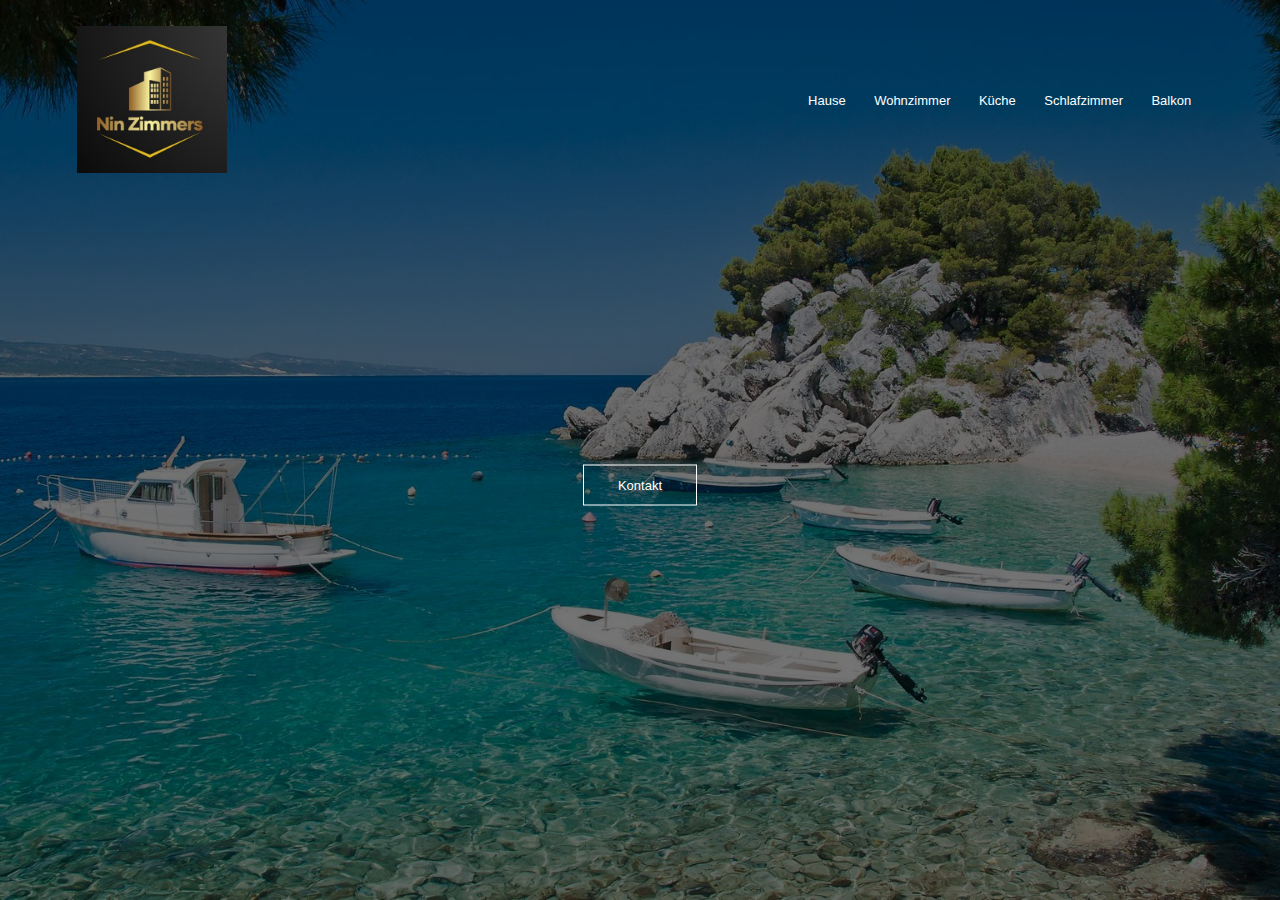
<file: index.html>
<!DOCTYPE html>
<html>
<head>
    <meta name="viewport" content="with=device-width, initial-scale=1.0">
    <title>Nin Zimmer</title>
    <link rel="stylesheet" href="style.css">
    <link rel="preconnect" href="https://fonts.gstatic.com">
    <link rel="preconnect" href="https://fonts.googleapis.com/css3?family=Poppins:wght@100;200;300;400;600;700&display=swap" rel="stylesheet">
    <link rel="stylesheet" href="https://stackpath.bootstrapcdn.com/font-awesome/4.7.0/css/font-awesome.min.css">
</head>
<body>
    <section class="header">
        <nav>
            <a href="index.html"><img src="Pictures/icon.jpg"></a>
            <div class="nav-links" id="navLinks">
                <i class="fa fa-times" onclick="hideMenu()"></i>
                <ul>
                    <li><a href="hause.html">Hause</a></li>
                    <li><a href="wohnzimmer.html">Wohnzimmer</a></li>
                    <li><a href="küche.html">Küche</a></li>
                    <li><a href="schlafzimmer.html">Schlafzimmer</a></li>
                    <li><a href="balkon.html">Balkon</a></li>
              </ul> 
            </div>
            <i class="fa fa-bars" onclick="showMenu()"></i>       
        </nav>

        <div class="text-box">
            <h1></h1>
            <p></p>
            <a href="kontakt.html" class="hero-btn">Kontakt</a>
        </div>

    </section>





<!---ADDING JAVASCRIPT CODE FUNCTION FOR BUTTONS-->
<script>

    var navLinks = document.getElementById("navLinks");
    function showMenu(){
        navLinks.style.right = "0"
    }
    function hideMenu(){
        navLinks.style.right = "-200px"
    }

</script>




</body>
</html>
</file>
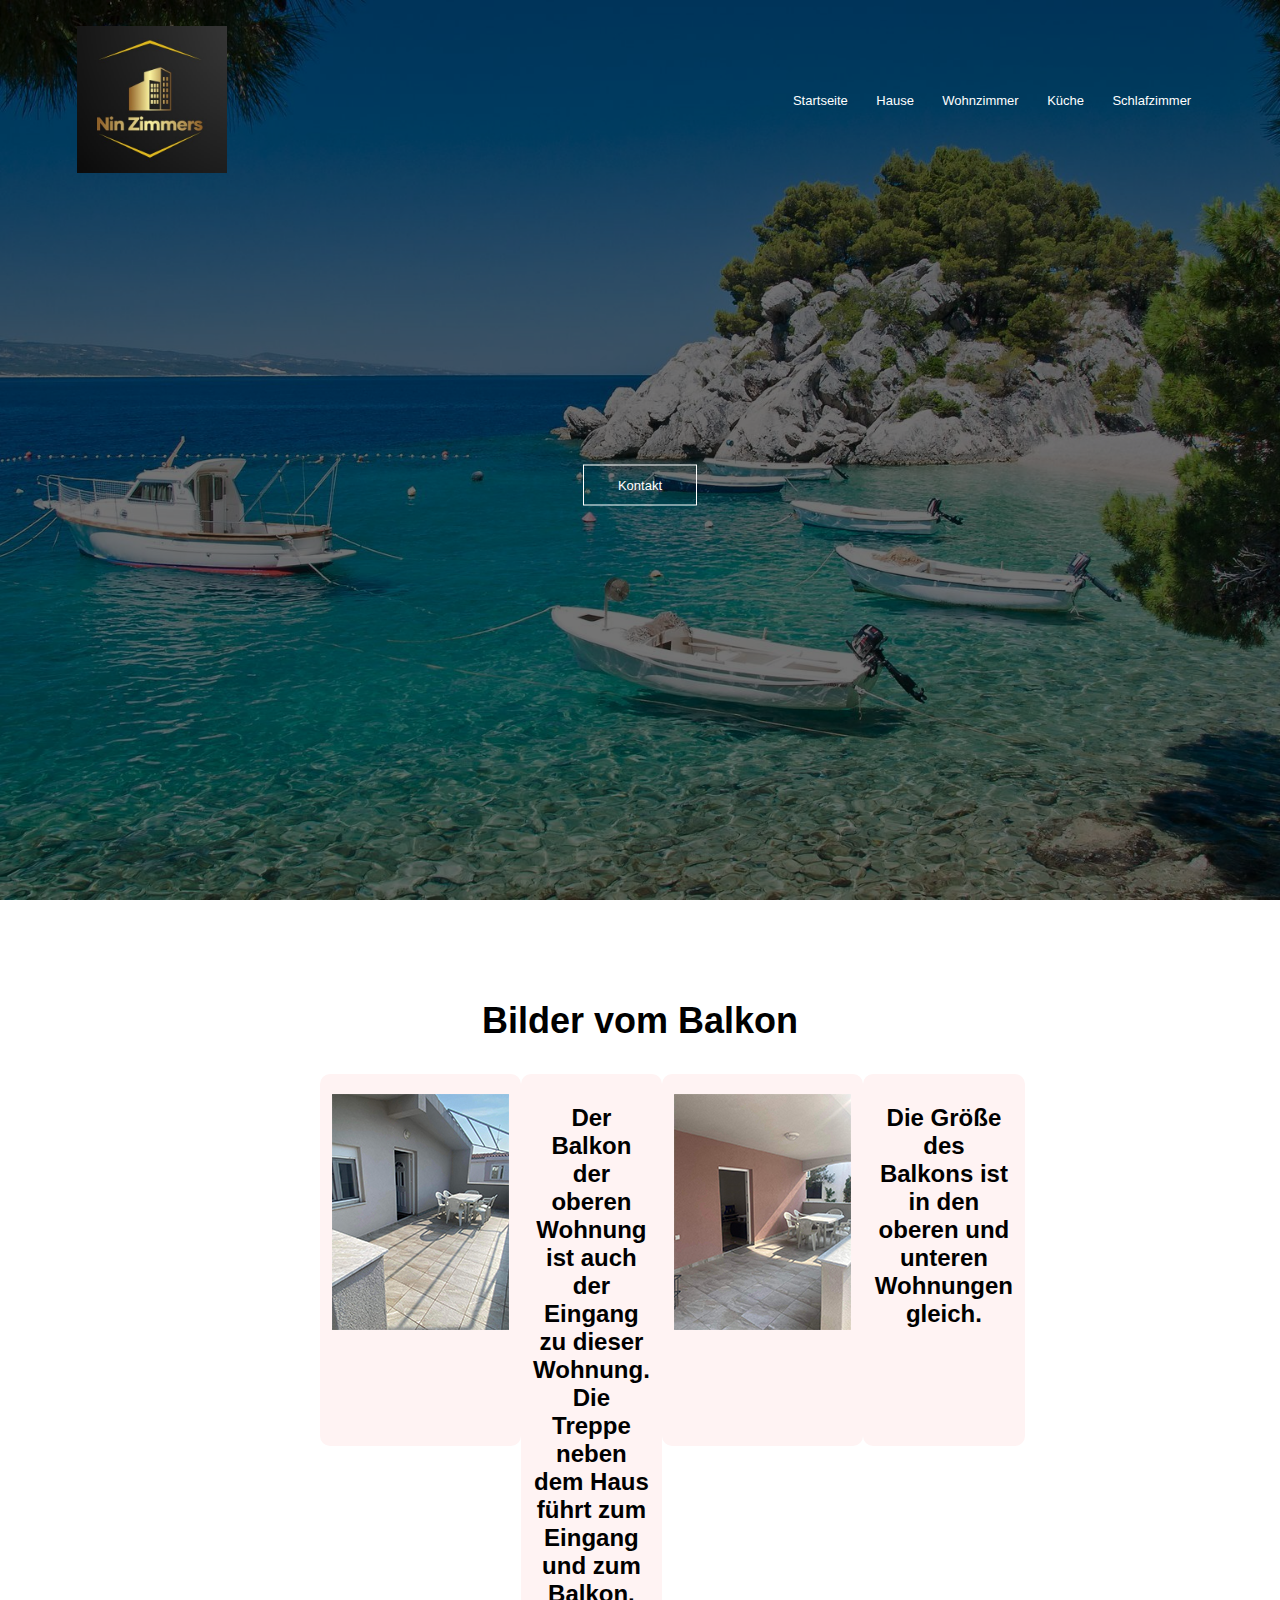
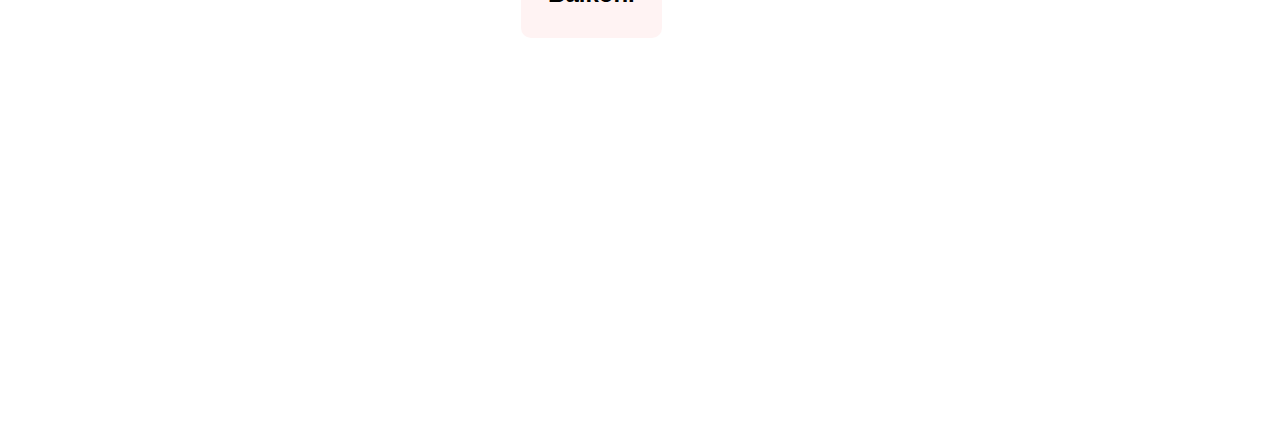
<file: balkon.html>
<!DOCTYPE html>
<html>
<head>
    <meta name="viewport" content="with=device-width, initial-scale=1.0">
    <title>Nin Zimmer</title>
    <link rel="stylesheet" href="style.css">
    <link rel="preconnect" href="https://fonts.gstatic.com">
    <link rel="preconnect" href="https://fonts.googleapis.com/css3?family=Poppins:wght@100;200;300;400;600;700&display=swap" rel="stylesheet">
    <link rel="stylesheet" href="https://stackpath.bootstrapcdn.com/font-awesome/4.7.0/css/font-awesome.min.css">
</head>
<body>
    <section class="header">
        <nav>
            <a href="index.html"><img src="Pictures/icon.jpg"></a>
            <div class="nav-links" id="navLinks">
                <i class="fa fa-times" onclick="hideMenu()"></i>
                <ul>
                    <li><a href="index.html">Startseite</a></li>
                    <li><a href="hause.html">Hause</a></li>
                    <li><a href="wohnzimmer.html">Wohnzimmer</a></li>
                    <li><a href="küche.html">Küche</a></li>
                    <li><a href="schlafzimmer.html">Schlafzimmer</a></li>
              </ul> 
            </div>
            <i class="fa fa-bars" onclick="showMenu()"></i>       
        </nav>

        <div class="text-box">
            <h1></h1>
            <p></p>
            <a href="kontakt.html" class="hero-btn">Kontakt</a>
        </div>

    </section>

<!----Balkon---->

<section class="balkon">
    <h1><b>Bilder vom Balkon</b></h1>

    <div class="row">
        <div class="balkon-col">
            <img src="Pictures/Balkon/Balkon.jpg">
        </div>
        <div class="balkon-col1">
            <h2>Der Balkon der oberen Wohnung ist auch der Eingang zu dieser Wohnung. Die Treppe neben dem Haus führt zum Eingang und zum Balkon.</h2>
        </div>
        <div class="balkon-col">
            <img src="Pictures/Balkon/Balkon1.jpg">
        </div>
        <div class="balkon-col2">
            <h2>Die Größe des Balkons ist in den oberen und unteren Wohnungen gleich.</h2>
        </div>
    </div>
</section>



</body>



<!---ADDING JAVASCRIPT CODE FUNCTION FOR BUTTONS-->
<script>

    var navLinks = document.getElementById("navLinks");
    function showMenu(){
        navLinks.style.right = "0"
    }
    function hideMenu(){
        navLinks.style.right = "-200px"
    }

</script>




</body>
</html>
</file>
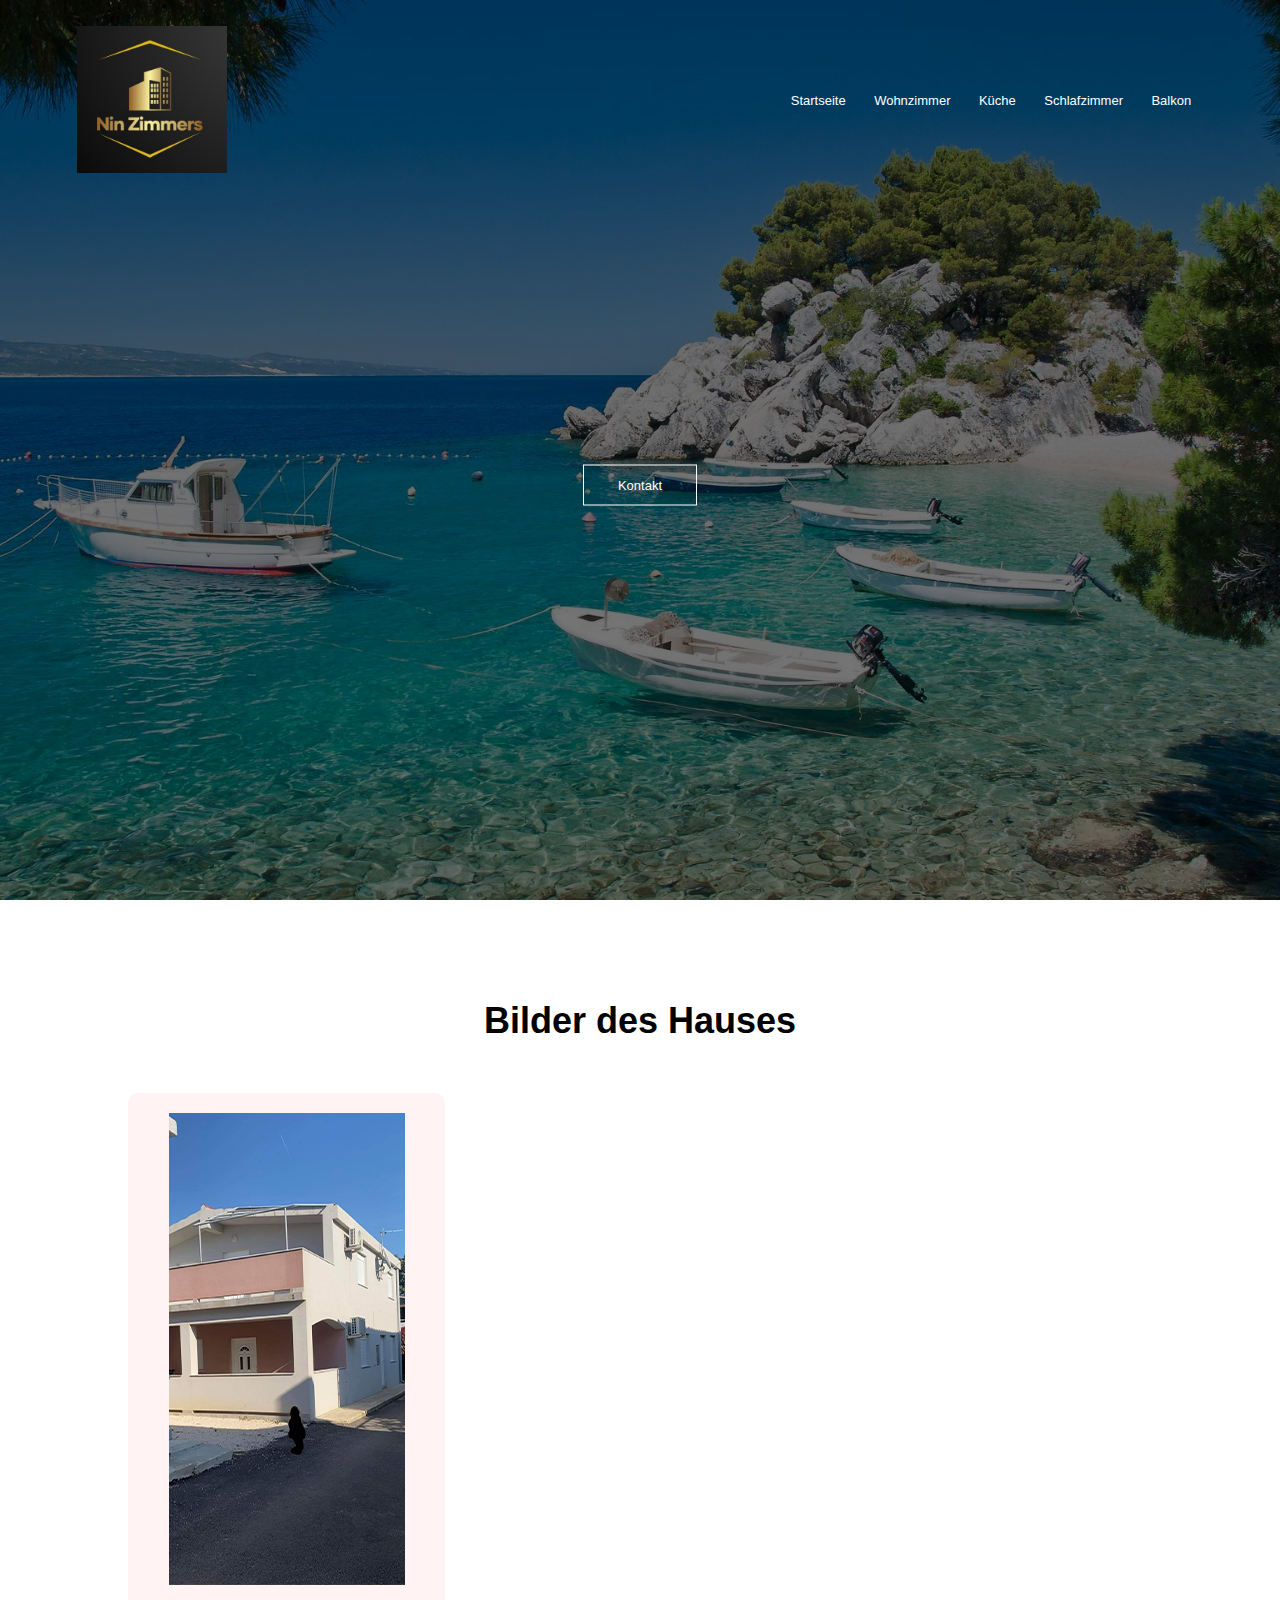
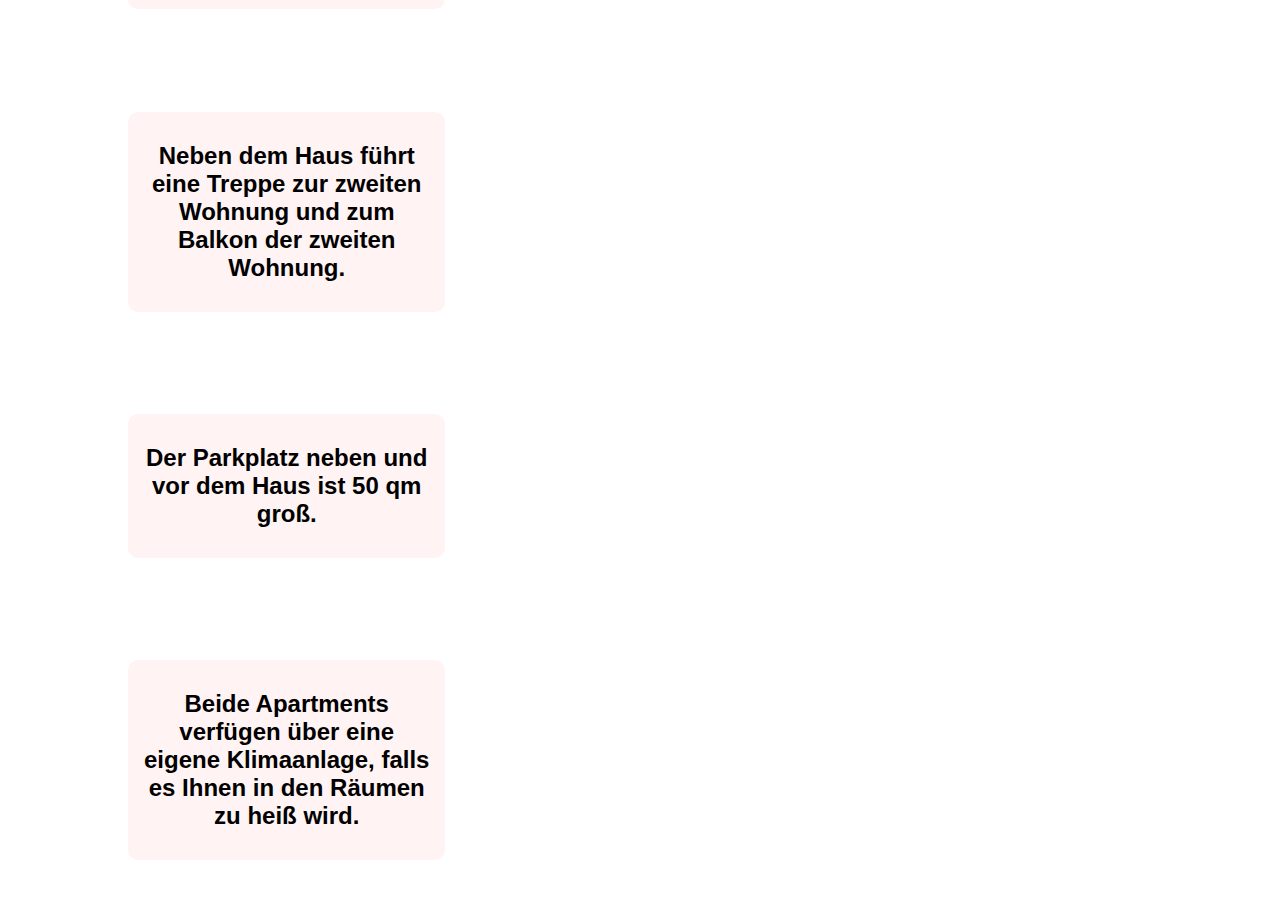
<file: hause.html>
<!DOCTYPE html>
<html>
<head>
    <meta name="viewport" content="with=device-width, initial-scale=1.0">
    <title>Nin Zimmer</title>
    <link rel="stylesheet" href="style.css">
    <link rel="preconnect" href="https://fonts.gstatic.com">
    <link rel="preconnect" href="https://fonts.googleapis.com/css3?family=Poppins:wght@100;200;300;400;600;700&display=swap" rel="stylesheet">
    <link rel="stylesheet" href="https://stackpath.bootstrapcdn.com/font-awesome/4.7.0/css/font-awesome.min.css">
</head>
<body>
    <section class="header">
        <nav>
            <a href="index.html"><img src="Pictures/icon.jpg"></a>
            <div class="nav-links" id="navLinks">
                <i class="fa fa-times" onclick="hideMenu()"></i>
                <ul>
                    <li><a href="index.html">Startseite</a></li>
                    <li><a href="wohnzimmer.html">Wohnzimmer</a></li>
                    <li><a href="küche.html">Küche</a></li>
                    <li><a href="schlafzimmer.html">Schlafzimmer</a></li>
                    <li><a href="balkon.html">Balkon</a></li>
              </ul> 
            </div>
            <i class="fa fa-bars" onclick="showMenu()"></i>       
        </nav>

        <div class="text-box">
            <h1></h1>
            <p></p>
            <a href="kontakt.html" class="hero-btn">Kontakt</a>
        </div>

    </section>

<!--Hause-->

<section class="hause">
    <h1>Bilder des Hauses</h1>

    <div class="row">
        <div class="hause-col"><img src="Pictures/Hause/House.jpg"></div>
    </div>
    <div class="row">
        <div class="hause-col"><h2>Neben dem Haus führt eine Treppe zur zweiten Wohnung und zum Balkon der zweiten Wohnung.</h2></div>
    </div>
    <div class="row">
        <div class="hause-col"><h2>Der Parkplatz neben und vor dem Haus ist 50 qm groß.</h2></div>
    </div>
    <div class="row">
        <div class="hause-col"><h2>Beide Apartments verfügen über eine eigene Klimaanlage, falls es Ihnen in den Räumen zu heiß wird.</h2></div>
    </div>
</section>







<!---ADDING JAVASCRIPT CODE FUNCTION FOR BUTTONS-->
<script>

    var navLinks = document.getElementById("navLinks");
    function showMenu(){
        navLinks.style.right = "0"
    }
    function hideMenu(){
        navLinks.style.right = "-200px"
    }

</script>




</body>
</html>
</file>
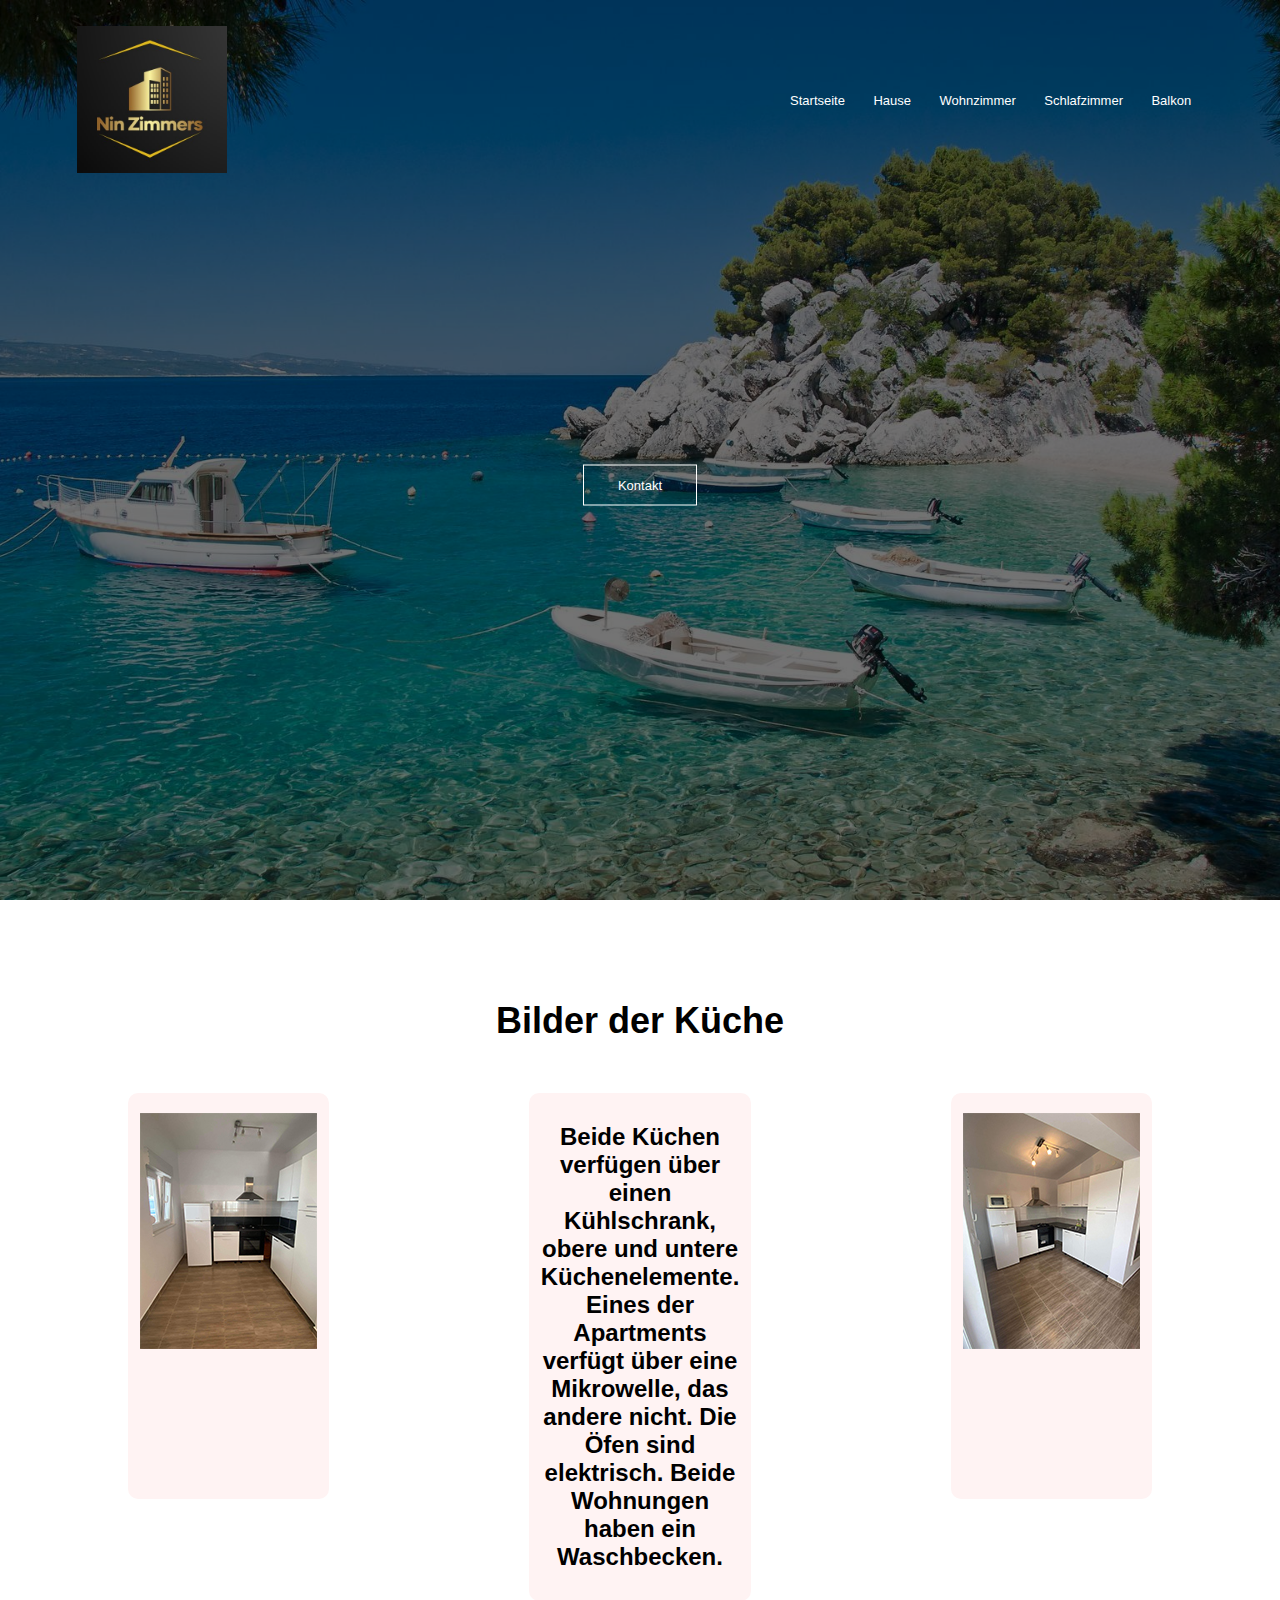
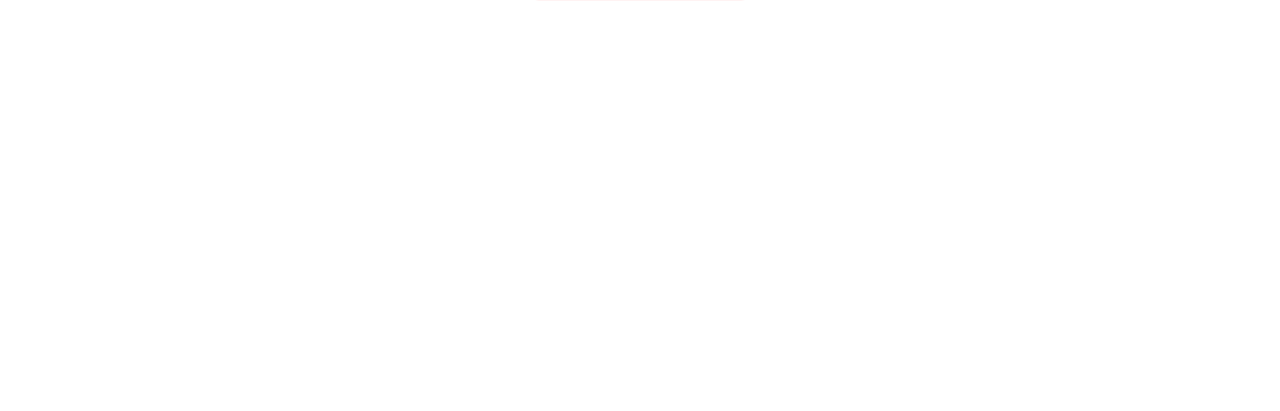
<file: küche.html>
<!DOCTYPE html>
<html>
<head>
    <meta name="viewport" content="with=device-width, initial-scale=1.0">
    <title>Nin Zimmer</title>
    <link rel="stylesheet" href="style.css">
    <link rel="preconnect" href="https://fonts.gstatic.com">
    <link rel="preconnect" href="https://fonts.googleapis.com/css3?family=Poppins:wght@100;200;300;400;600;700&display=swap" rel="stylesheet">
    <link rel="stylesheet" href="https://stackpath.bootstrapcdn.com/font-awesome/4.7.0/css/font-awesome.min.css">
</head>
<body>
    <section class="header">
        <nav>
            <a href="index.html"><img src="Pictures/icon.jpg"></a>
            <div class="nav-links" id="navLinks">
                <i class="fa fa-times" onclick="hideMenu()"></i>
                <ul>
                    <li><a href="index.html">Startseite</a></li>
                    <li><a href="hause.html">Hause</a></li>
                    <li><a href="wohnzimmer.html">Wohnzimmer</a></li>
                    <li><a href="schlafzimmer.html">Schlafzimmer</a></li>
                    <li><a href="balkon.html">Balkon</a></li>
              </ul> 
            </div>
            <i class="fa fa-bars" onclick="showMenu()"></i>       
        </nav>

        <div class="text-box">
            <h1></h1>
            <p></p>
            <a href="kontakt.html" class="hero-btn">Kontakt</a>
        </div>

    </section>

<!----Kuche---->

<section class="kuche">
    <h1><b>Bilder der Küche</b></h1>

    <div class="row">
        <div class="kuche-col">
            <img src="Pictures/Kuche/Kuche.jpg">
        </div>
        <div class="kuche-col1">
            <h2>Beide Küchen verfügen über einen Kühlschrank, obere und untere Küchenelemente. Eines der Apartments verfügt über eine Mikrowelle, das andere nicht. Die Öfen sind elektrisch. Beide Wohnungen haben ein Waschbecken.</h2>
        </div>
        <div class="kuche-col">
            <img src="Pictures/Kuche/Kuche1.jpg">
        </div>
    </div>
</section>





<!---ADDING JAVASCRIPT CODE FUNCTION FOR BUTTONS-->
<script>

    var navLinks = document.getElementById("navLinks");
    function showMenu(){
        navLinks.style.right = "0"
    }
    function hideMenu(){
        navLinks.style.right = "-200px"
    }

</script>




</body>
</html>
</file>
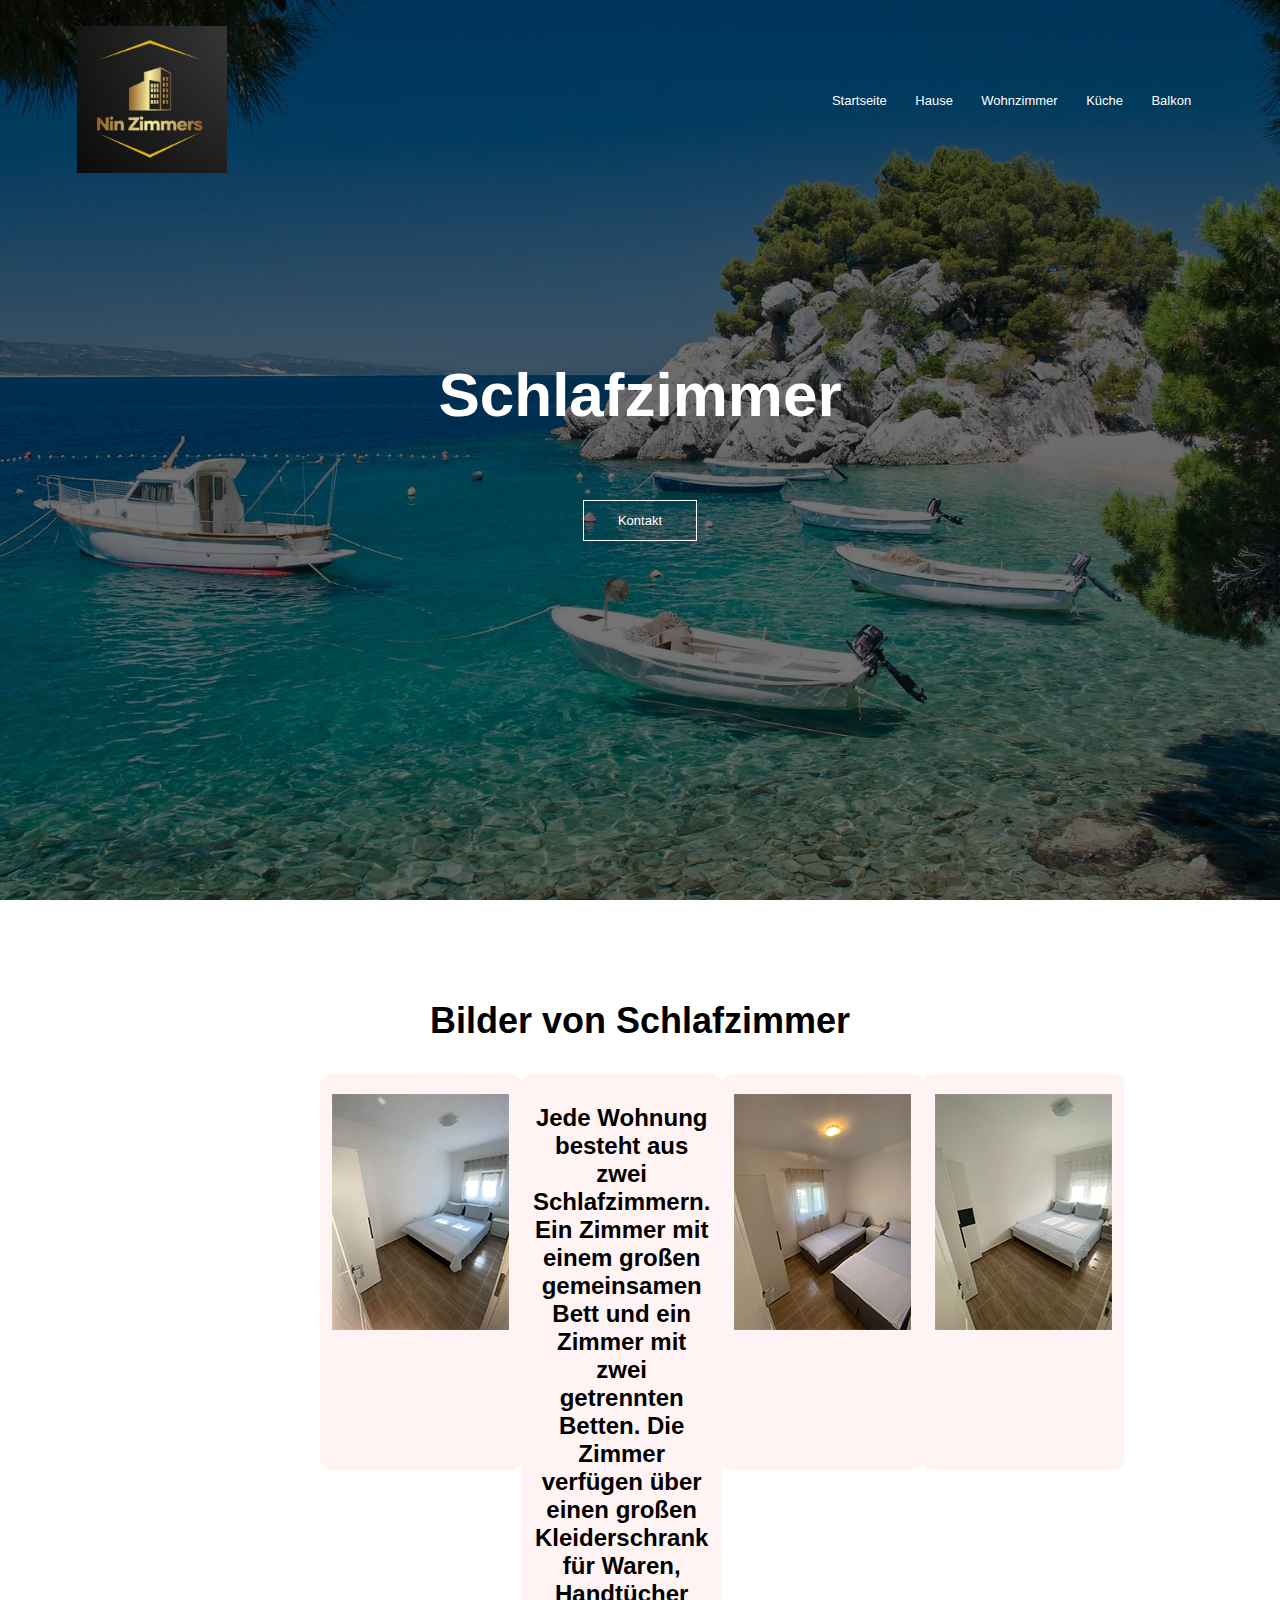
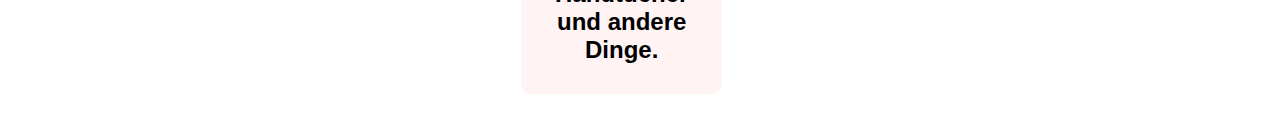
<file: schlafzimmer.html>
<!DOCTYPE html>
<html>
<head>
    <meta name="viewport" content="with=device-width, initial-scale=1.0">
    <title>Nin Zimmer</title>
    <link rel="stylesheet" href="style.css">
    <link rel="preconnect" href="https://fonts.gstatic.com">
    <link rel="preconnect" href="https://fonts.googleapis.com/css3?family=Poppins:wght@100;200;300;400;600;700&display=swap" rel="stylesheet">
    <link rel="stylesheet" href="https://stackpath.bootstrapcdn.com/font-awesome/4.7.0/css/font-awesome.min.css">
</head>
<body>
    <section class="header">
        <nav>
            <a href="index.html"><img src="Pictures/icon.jpg"></a>
            <div class="nav-links" id="navLinks">
                <i class="fa fa-times" onclick="hideMenu()"></i>
                <ul>
                    <li><a href="index.html">Startseite</a></li>
                    <li><a href="hause.html">Hause</a></li>
                    <li><a href="wohnzimmer.html">Wohnzimmer</a></li>
                    <li><a href="küche.html">Küche</a></li>
                    <li><a href="balkon.html">Balkon</a></li>
              </ul> 
            </div>
            <i class="fa fa-bars" onclick="showMenu()"></i>       
        </nav>

        <div class="text-box">
            <h1>Schlafzimmer</h1>
            <p></p>
            <a href="kontakt.html" class="hero-btn">Kontakt</a>
        </div>

    </section>



<!----Schlafzimmer---->

<section class="schlafzimmer">
    <h1><b>Bilder von Schlafzimmer<b></h1>

        <div class="row">
            <div class="schlafzimmer-col">
                <img src="Pictures/Schlafzimmer/Schlafzimmer.jpg">
            </div>
            <div class="schlafzimmer-col1">
                <h2>Jede Wohnung besteht aus zwei Schlafzimmern. Ein Zimmer mit einem großen gemeinsamen Bett und ein Zimmer mit zwei getrennten Betten. Die Zimmer verfügen über einen großen Kleiderschrank für Waren, Handtücher und andere Dinge.</h2>
            </div>
            <div class="schlafzimmer-col">
                <img src="Pictures/Schlafzimmer/Schlafzimmer2.jpg">
            </div>
            <div class="schlafzimmer-col">
                <img src="Pictures/Schlafzimmer/Schlafzimmer.3.jpg">
            </div>
        </div>
</section>


<!---ADDING JAVASCRIPT CODE FUNCTION FOR BUTTONS-->
<script>

    var navLinks = document.getElementById("navLinks");
    function showMenu(){
        navLinks.style.right = "0"
    }
    function hideMenu(){
        navLinks.style.right = "-200px"
    }

</script>




</body>
</html>
</file>
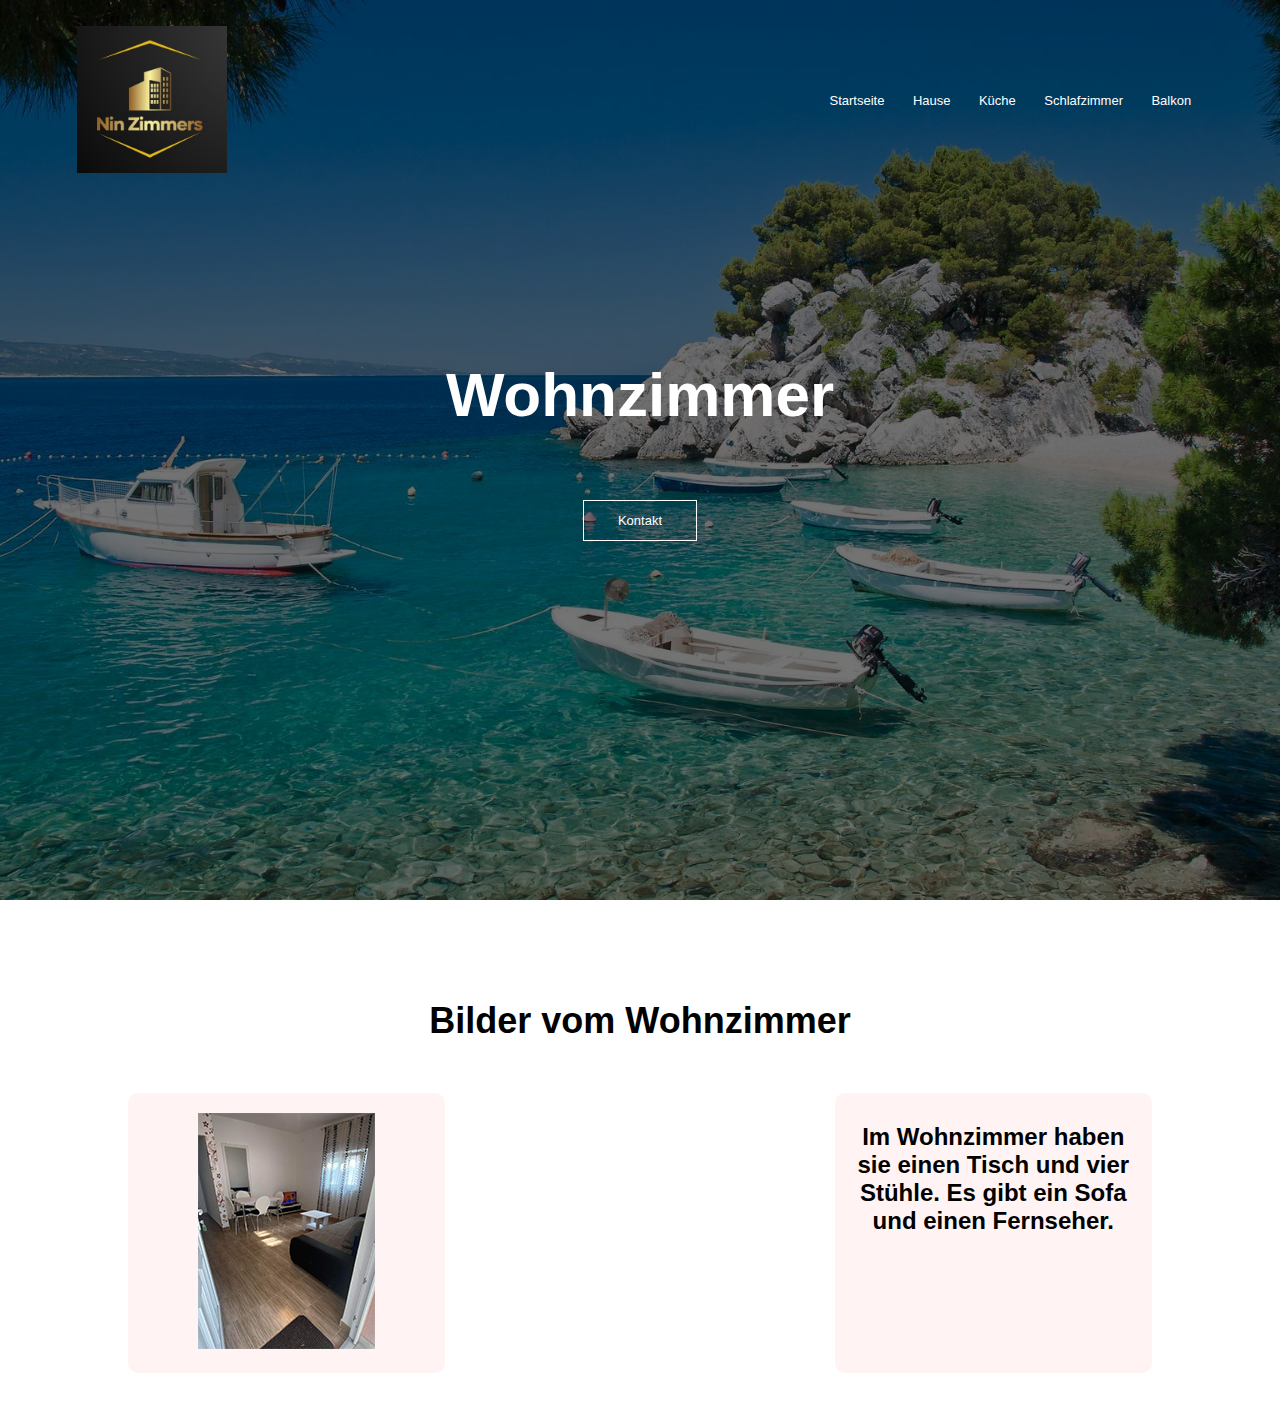
<file: wohnzimmer.html>
<!DOCTYPE html>
<html>
<head>
    <meta name="viewport" content="with=device-width, initial-scale=1.0">
    <title>Haris Zimmer</title>
    <link rel="stylesheet" href="style.css">
    <link rel="preconnect" href="https://fonts.gstatic.com">
    <link rel="preconnect" href="https://fonts.googleapis.com/css3?family=Poppins:wght@100;200;300;400;600;700&display=swap" rel="stylesheet">
    <link rel="stylesheet" href="https://stackpath.bootstrapcdn.com/font-awesome/4.7.0/css/font-awesome.min.css">
</head>
<body>
    <section class="header">
        <nav>
            <a href="index.html"><img src="Pictures/icon.jpg"></a>
            <div class="nav-links" id="navLinks">
                <i class="fa fa-times" onclick="hideMenu()"></i>
                <ul>
                    <li><a href="index.html">Startseite</a></li>
                    <li><a href="hause.html">Hause</a></li>
                    <li><a href="küche.html">Küche</a></li>
                    <li><a href="schlafzimmer.html">Schlafzimmer</a></li>
                    <li><a href="balkon.html">Balkon</a></li>
              </ul> 
            </div>
            <i class="fa fa-bars" onclick="showMenu()"></i>       
        </nav>

        <div class="text-box">
            <h1>Wohnzimmer</h1>
            <p></p>
            <a href="kontakt.html" class="hero-btn">Kontakt</a>
        </div>

    </section>


<!-----Wohnzimmer------>


<section class="wohnzimmer">
    <h1><b>Bilder vom Wohnzimmer<b></h1>

        <div class="row">
            <div class="wohnzimmer-col">
                <img src="Pictures/Wohnzimmer/Wohnzimmer.jpg">
            </div>
            <div class="wohnzimmer-col">
                <h2>Im Wohnzimmer haben sie einen Tisch und vier Stühle. Es gibt ein Sofa und einen Fernseher.</h2>
            </div>
        </div>

</section>




<!---ADDING JAVASCRIPT CODE FUNCTION FOR BUTTONS-->
<script>

    var navLinks = document.getElementById("navLinks");
    function showMenu(){
        navLinks.style.right = "0"
    }
    function hideMenu(){
        navLinks.style.right = "-200px"
    }

</script>




</body>
</html>
</file>
<file: style.css>
*{
    margin: 0;
    padding: 0;
    font-family: 'Poppins', sans-serif;
}
.header{
    min-height: 100vh;
    width: 100%;
    /*background-image: (rgba(4,9,20,0.7),rgba(4,9,20,0.7)),url(background.png);*/
    background-position: center;
    background-image: url(background.png);
    background-size: cover;
    position: relative;
}
nav{
    display: flex;
    padding: 2% 6%;
    justify-content: space-between;
    align-items: center;
}
nav img{
    width: 150px;
}
.nav-links{
    flex: 1;
    text-align: right;
}
.nav-links ul li{
    list-style: none;
    display: inline-block;
    padding: 8px 12px;
    position: relative;   
}
.nav-links ul li a{
    color: #fff;
    text-decoration: none;
    font-size: 13px;
}
.nav-links ul li::after{
    content: '';
    width: 0%;
    height: 2px;
    background: #00e1ff;
    display: block;
    margin: auto;
    transition: 0.5s;
}
.nav-links ul li:hover::after{
    width: 100%;
}
.text-box{
    width: 90%;
    color: #fff;
    position: absolute;
    top: 50%;
    left: 50%;
    transform: translate(-50%,-50%);
    text-align: center;
}
.text-box h1{
    font-size: 62px;
}
.text-box p{
    margin: 10px 0 40px;
    font-size: 14px;
    color: #fff;
}
.hero-btn{
    display: inline-block;
    text-decoration: none;
    color: #fff;
    border: 1px solid #fff;
    padding: 12px 34px;
    font-size: 13px;
    background: transparent;
    position: relative;
    cursor: pointer;
}
.hero-btn:hover{
    border: 1px solid #00e1ff;
    background: #00e1ff;
    transition: 1.3s;
}

nav .fa{
    display: none;
}

@media(max-width: 700px){
    .text-box h1{
        font-size: 20px;
    }
    .nav-links ul li{
        display: block;
    }
    .nav-links{
        position: absolute;
        background: #00e1ff;
        height: 100vh;
        width: 200px;
        top: 0;
        right: -200px;
        text-align: left;
        z-index: 2;
        transition: 1s;
    }
    nav .fa{
        display: block;
        color: #fff;
        margin: 10px;
        font-size: 22px;
        cursor: pointer;
    }
    .nav-links ul{
        padding: 30px;
    }
}

/*----- hause -----*/

.hause{
    width: 80%;
    margin: auto;
    text-align: center;
    padding-top: 100px;
}
h1{
    font-size: 36px;
    font-weight: 600;
}

p{
    color: #fff;
    font-size: 14px;
    font-weight: 300;
    line-height: 22px;
    padding: 10px;
}

.row{
    margin-top: 5%;
    display: flex;
    justify-content: space-between;
}

.hause-col{
    flex-basis: 31%;
    background: #fff3f3;
    border-radius: 10px;
    margin-bottom: 5%;
    padding: 20px 12px;
    box-sizing: border-box;
    transition: 1.5;
}
h2{
    text-align: center;
    font-weight: 600;
    margin: 10px 0;
}
.hause-col:hover{
    box-shadow: 0 0 20px 0px rgba(0,0,0,0.2);
}
@media(max-width: 700px){
    .row{
        flex-direction: column;
    }
}

/*---wohnzimmer---*/

.wohnzimmer{
    width: 80%;
    margin: auto;
    text-align: center;
    padding-top: 100px;
}

.row{
    margin-top: 5%;
    display: flex;
    justify-content: space-between;
}

.wohnzimmer-col{
    flex-basis: 31%;
    background: #fff3f3;
    border-radius: 10px;
    margin-bottom: 5%;
    padding: 20px 12px;
    box-sizing: border-box;
    transition: 1.5;    
}
.wohnzimmer-col:hover{
    box-shadow: 0 0 20px 0px rgba(0,0,0,0.2);
}


/*---Kuche---*/

.kuche{
    width: 80%;
    margin: auto;
    text-align: center;
    padding-top: 100px;
}

.row{
    margin-top: 5%;
    display: flex;
    justify-content: space-between;
}

.kuche-col1{
    flex-basis: 31px;
    background: #fff3f3;
    border-radius: 10px;
    margin-bottom: 40%;
    padding: 20px 12px;
    box-sizing: border-box;
    transition: 1.5;
}
.kuche-col{
    flex-basis: 31px;
    background: #fff3f3;
    border-radius: 10px;
    margin-bottom: 50%;
    padding: 20px 12px;
    box-sizing: border-box;
    transition: 1.5;
}
.kuche-col:hover{
    box-shadow: 0 0 20px 0px rgba(0,0,0,0.2);
}
.kuche-col1:hover{
    box-shadow: 0 0 20px 0px rgba(0,0,0,0.2);
}


/*---Schlafzimmer---*/

.schlafzimmer{
    width: 50%;
    margin: auto;
    text-align: center;
    padding-top: 100px;
}

.row{
    margin-top: 5%;
    display: flex;
    justify-content: space-between;
}

.schlafzimmer-col{
    flex-basis: 31px;
    background: #fff3f3;
    border-radius: 10px;
    margin-bottom: 40%;
    padding: 20px 12px;
    box-sizing: border-box;
    transition: 1.5s;
}
.schlafzimmer-col1{
    flex-basis: 31px;
    background: #fff3f3;
    border-radius: 10px;
    margin-bottom: 5%;
    padding: 20px 12px;
    box-sizing: border-box;
    transition: 1.5s;
}
.schlafzimmer-col:hover{
    box-shadow: 0 0 20px 0px rgba(0,0,0,0.2);
}
.schlafzimmer-col1:hover{
    box-shadow: 0 0 20px 0px rgba(0,0,0,0.2);
}


/*---Balkon---*/

.balkon{
    width: 50%;
    margin: auto;
    text-align: center;
    padding-top: 100px;
}
.row{
    margin-top: 5%;
    display: flex;
    justify-content: space-between;
}

.balkon-col{
    flex-basis: 31px;
    background: #fff3f3;
    border-radius: 10px;
    margin-bottom: 90%;
    padding: 20px 12px;
    box-sizing: border-box;
    transition: 1.5s;
}
.balkon-col1{
    flex-basis: 31px;
    background: #fff3f3;
    border-radius: 10px;
    margin-bottom: 60%;
    padding: 20px 12px;
    box-sizing: border-box;
    transition: 1.5s;
}
.balkon-col2{
    flex-basis: 31px;
    background: #fff3f3;
    border-radius: 10px;
    margin-bottom: 90%;
    padding: 20px 12px;
    box-sizing: border-box;
    transition: 1.5s;
}
.balkon-col:hover{
    box-shadow: 0 0 20px 0px rgba(0,0,0,0.2)
}
.balkon-col1:hover{
    box-shadow: 0 0 20px 0px rgba(0,0,0,0.2)
}
.balkon-col2:hover{
    box-shadow: 0 0 20px 0px rgba(0,0,0,0.2);
}



/*---- About Us Page ----*/

.sub-header{
    height: 50vh;
    width: 100%;
    background-image: linear-gradient(rgba(4,9,30,0.7),rgba(4,9,30,0.7)),url(Pictures/background.jpg);
    background-position: center;
    background-size: cover;
    position: relative;
    text-align: center;
    color: #ffffff;
}
.sub-header h1{
    margin-top: 100px;
}



/*---- Prices page ----*/

.price{
    width: 50%;
    margin: auto;
    text-align: center;
    padding-top: 100px;
}
.row{
    margin-top: 5%;      
    display: flex;      
    justify-content: space-between;      
}      
.price-col{      
    flex-basis: 31px;      
    background: #fff3f3;      
    border-radius: 10px;      
    margin-bottom: 90%;      
    padding: 20px 12px;      
    box-sizing: border-box;      
    transition: 1.5s;      
}      
.price-col1{      
    flex-basis: 31px;      
    background: #fff3f3;      
    border-radius: 10px;      
    margin-bottom: 90%;      
    padding: 20px 12px;      
    box-sizing: border-box;      
    transition: 1.5s;      
}
.price-col2{
    flex-basis: 31px;
    background: #fff3f3;
    border-radius: 10px;
    margin-bottom: 90%;
    padding: 20px 12px;
    box-sizing: border-box;
    transition: 1.5s;
}
.price-col3{
    flex-basis: 31px;
    background: #fff3f3;
    border-radius: 10px;
    margin-bottom: 90%;
    padding: 20px 12px;
    box-sizing: border-box;
    transition: 1.5s;
}
.price-col:hover{
    box-shadow: 0 0 20px 0px rgba(0,0,0,0.2)
}
.price-col1:hover{
    box-shadow: 0 0 20px 0px rgba(0,0,0,0.2)
}
.price-col2:hover{
    box-shadow: 0 0 20px 0px rgba(0,0,0,0.2)
}
.price-col3:hover{
    box-shadow: 0 0 20px 0px rgba(0,0,0,0.2)
}



@media(max-width:700px){
    .sub-header h1{
        font-size: 24px;
    }
}


/*----- Kontakt -----*/


.kontakt{
    width: 80%;
    margin: auto;
    padding: 80px 0;
}
.kontakt iframe{
    width: 100%;
}
.kontakt-us{
    text-align: center;
    flex: none;
}
.row{
    margin-top: 5%;      
    display: flex;      
    justify-content: space-between;      
} 
.kontakt-col input, .kontakt-col textarea{
    width: 100%;
    padding: 15px;
    margin-bottom: 17px;
    outline: none;
    border: 1px solid red;
    box-sizing: border-box;
}
</file>
